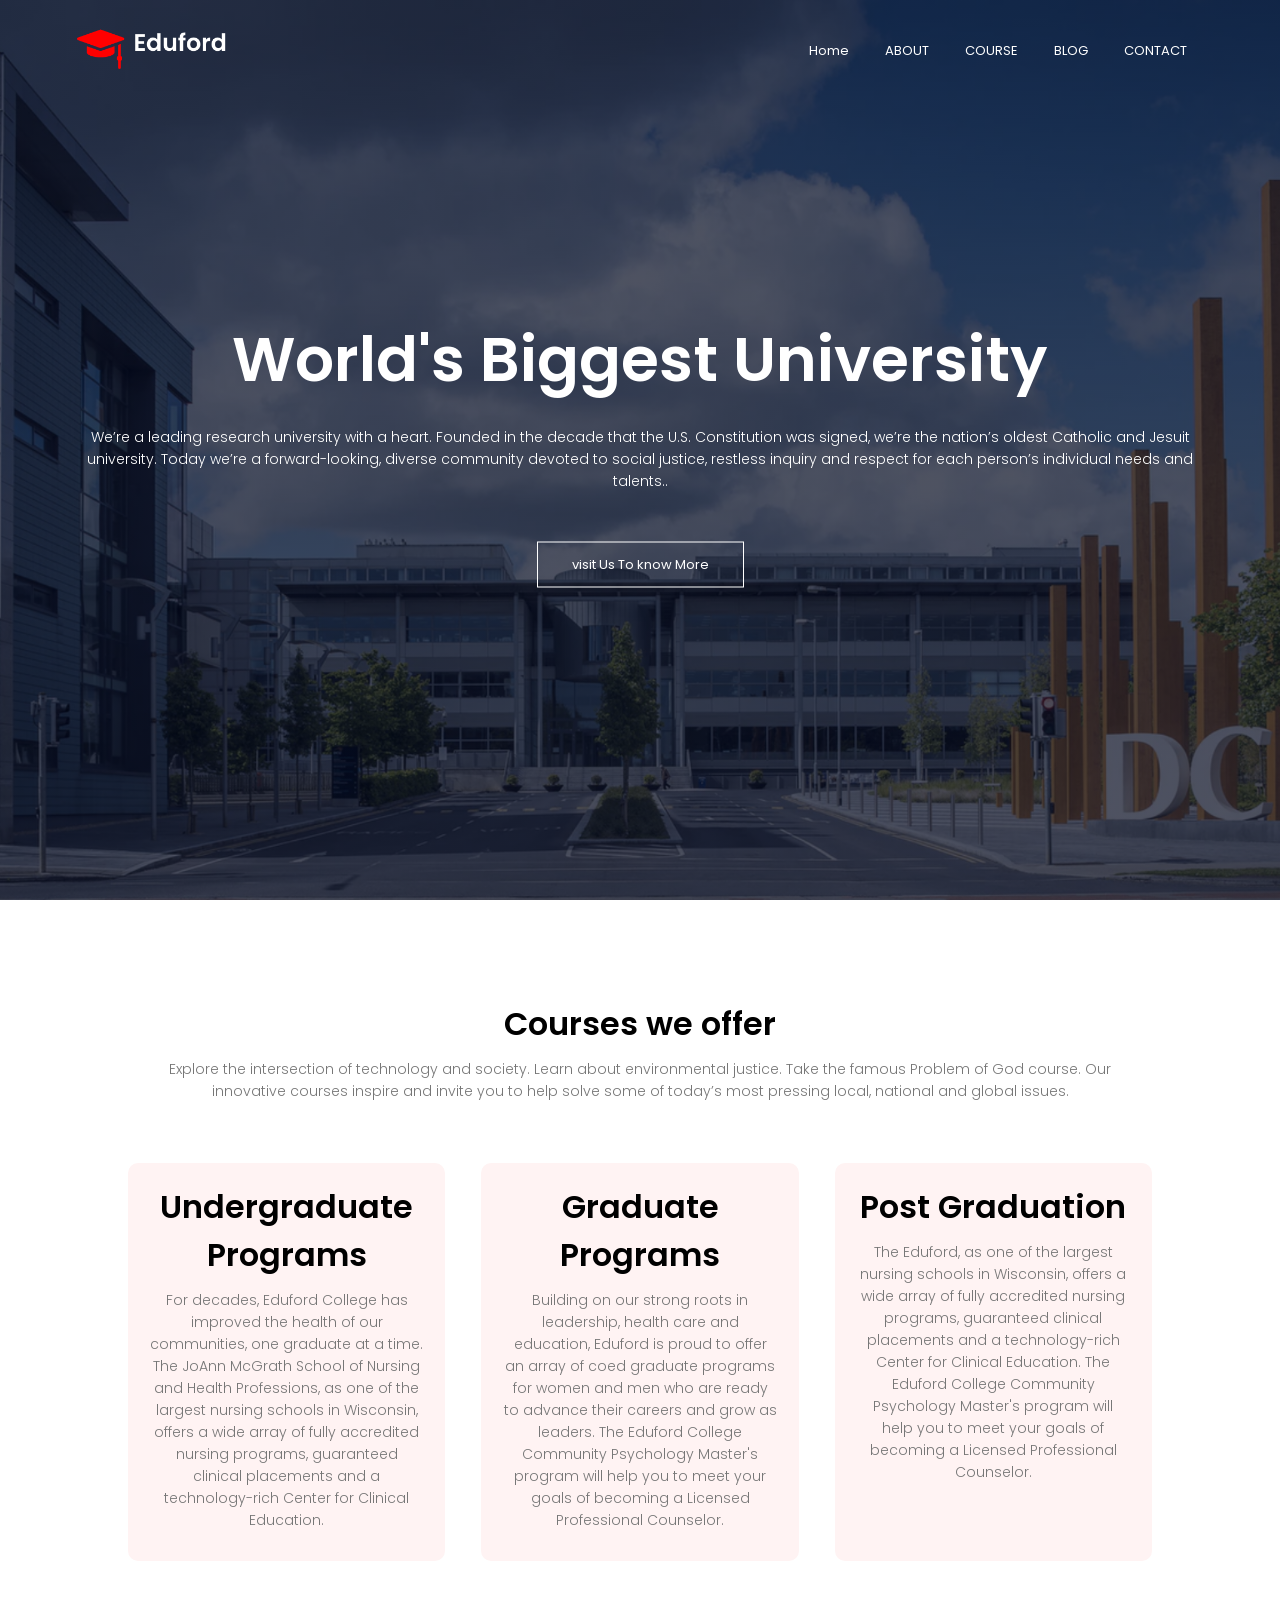
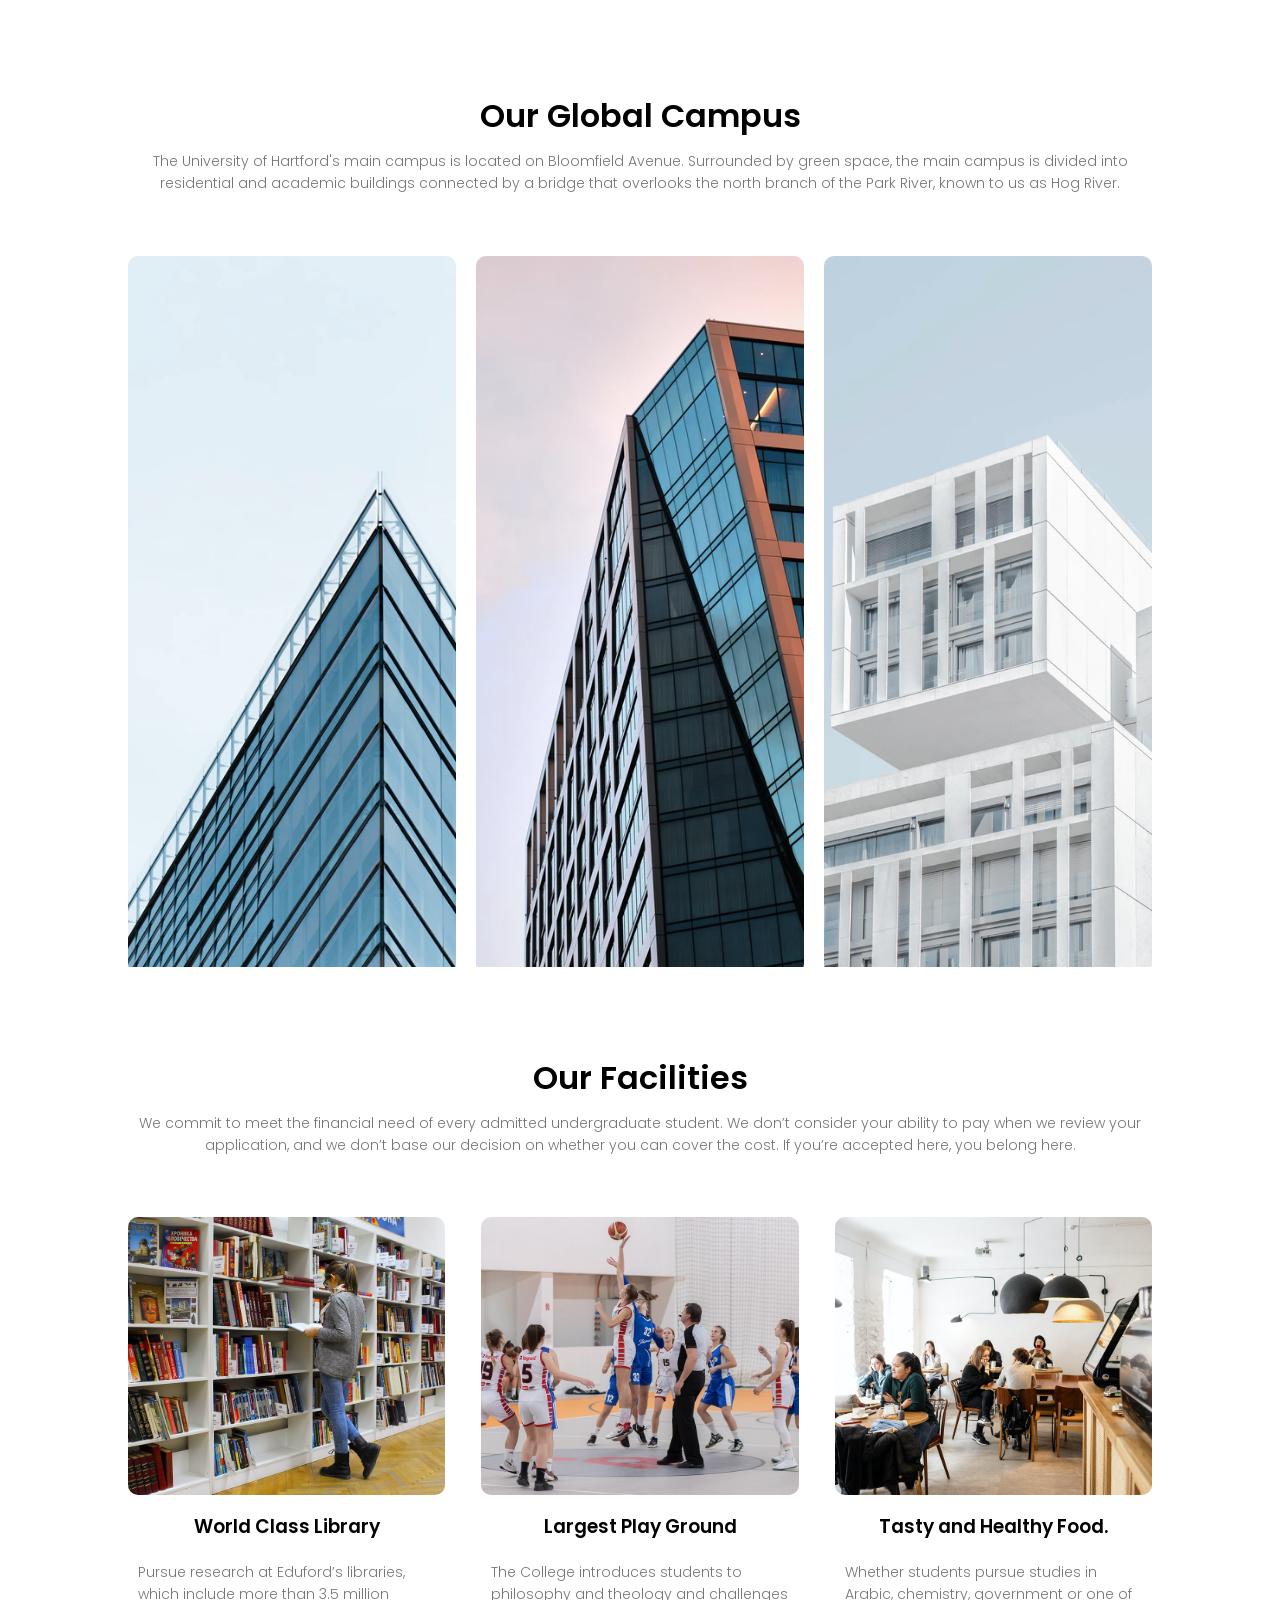
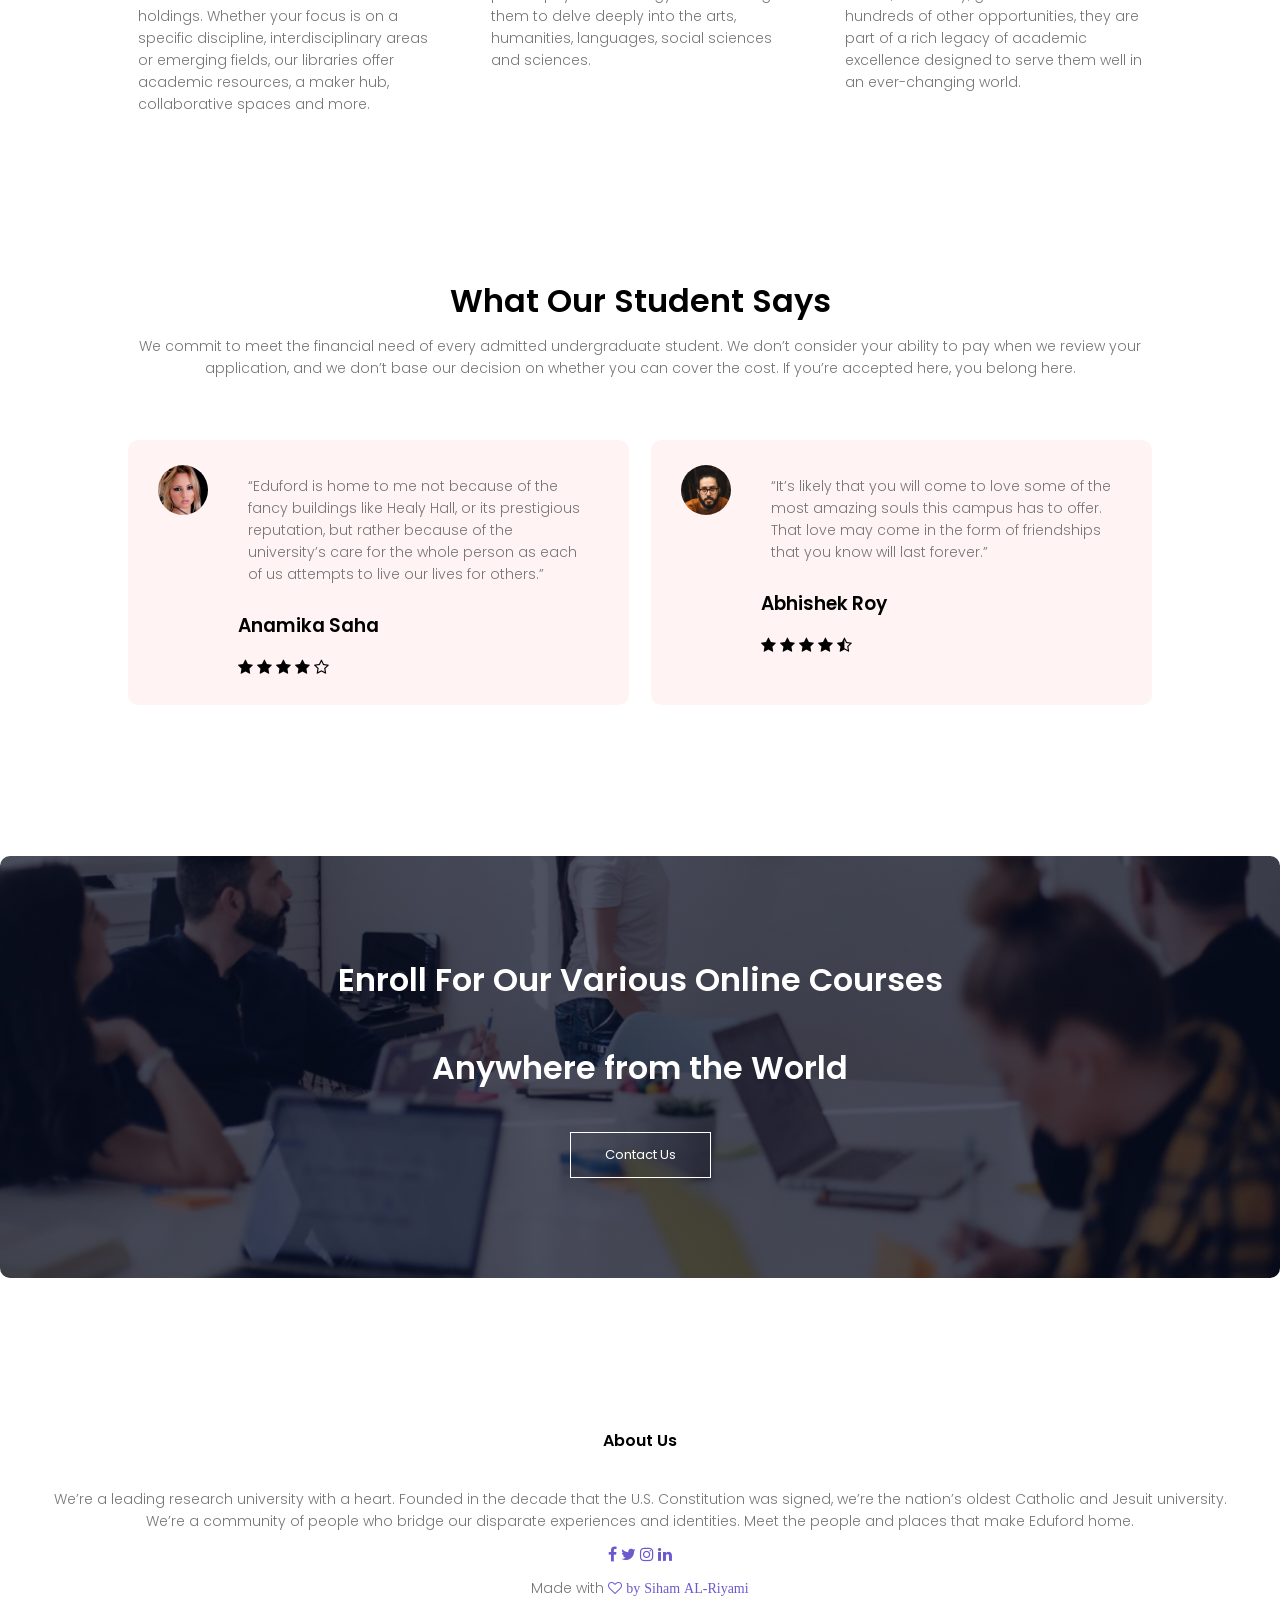
<file: index.html>
<!DOCTYPE html>
<html>
    <head>
        <title>Eduford Uni</title>
        <link rel="stylesheet" href="style.css" text="text/css">
        <link rel="stylesheet" href="https://stackpath.bootstrapcdn.com/font-awesome/4.7.0/css/font-awesome.min.css">
        <link rel="stylesheet" href="https://fonts.googleapis.com/css2?family=Poppins:wght@100;300;400;600;700&family=Roboto:ital,wght@1,100&display=swap">
    </head>
    <body>
        <section class="header">
            <nav>
                <a href="">
                    <img src="images/logo.png">
                </a>
                <div class="nav-links">
                    <i class="fafa-times"></i>
                    <ul>
                        <li>
                            <a href="">Home</a>
                        </li>
                        <li>
                            <a href="">ABOUT</a>
                        </li>
                        <li>
                            <a href="">COURSE</a>
                        </li>
                        <li>
                            <a href="">BLOG</a>
                        </li>
                        <li>
                            <a href="">CONTACT</a>
                        </li>
                    </ul>
                </div>
            </nav>
            <div class="text-box">
                <h1>World's Biggest University</h1>
                <p>We’re a leading research university with a heart. Founded in the decade that the U.S. Constitution was signed, we’re the nation’s oldest Catholic and Jesuit university.
                    Today we’re a forward-looking, diverse community devoted to social justice, restless inquiry and respect for each person’s individual needs and talents..</p>
                <a href="" class="hero-btn">visit Us To know More</a>        
            </div>
        </section>
        <section class="course">
            <h1>Courses we offer</h1>
            <p>Explore the intersection of technology and society. Learn about environmental justice. Take the famous Problem of God course. Our innovative courses inspire and invite you to help solve some of today’s most pressing local, national and global issues.</p>
            <div class="row">
                <div  class="course-col">
                    <h1>Undergraduate Programs</h1>
                    <p>For decades, Eduford College has improved the health of our communities, one graduate at a time. The JoAnn McGrath School of Nursing and Health Professions, as one of the largest nursing schools in Wisconsin, offers a wide array of fully accredited nursing programs, guaranteed clinical placements and a technology-rich Center for Clinical Education.</p>
                </div>
                <div class="course-col">
                    <h1>Graduate Programs</h1>
                    <p>Building on our strong roots in leadership, health care and education, Eduford is proud to offer an array of coed graduate programs for women and men who are ready to advance their careers and grow as leaders. The Eduford College Community Psychology Master's program will help you to meet your goals of becoming a Licensed Professional Counselor.</p>
                </div>
                <div class="course-col">
                    <h1>Post Graduation</h1>
                    <p>The Eduford, as one of the largest nursing schools in Wisconsin, offers a wide array of fully accredited nursing programs, guaranteed clinical placements and a technology-rich Center for Clinical Education. The Eduford College Community Psychology Master's program will help you to meet your goals of becoming a Licensed Professional Counselor.</p>
                </div>
            </div>
        </section>

        <section class="campus">
            <h1>Our Global Campus</h1>
            <p>The University of Hartford's main campus is located on Bloomfield Avenue. Surrounded by green space, the main campus is divided into residential and academic buildings connected by a bridge that overlooks the north branch of the Park River, known to us as Hog River.</p>
            <div class="row">
                <div class="campus-col">
                    <img src="images/london.png">
                    <div class="layer"><h3>LONDON</h3></div>
                </div>
                <div class="campus-col">
                    <img src="images/newyork.png">
                    <div class="layer"><h3>NEWYORK</h3></div>
                </div>
                <div class="campus-col">
                    <img src="images/washington.png">
                    <div class="layer"><h3>WASHINGTON</h3></div>
                </div>
            </div>
        </section>

        <section class="facilities">
            <h1>Our Facilities</h1>
            <p>We commit to meet the financial need of every admitted undergraduate student. We don’t consider your ability to pay when we review your application, and we don’t base our decision on whether you can cover the cost. If you’re accepted here, you belong here.</p>
            <div class="row">
                <div class="facilities-col">
                    <img src="images/library.png">
                    <h3>World Class Library</h3>
                    <p>Pursue research at Eduford’s libraries, which include more than 3.5 million holdings. Whether your focus is on a specific discipline, interdisciplinary areas or emerging fields, our libraries offer academic resources, a maker hub, collaborative spaces and more.</p>
                </div>
                <div class="facilities-col">
                    <img src="images/basketball.png">
                    <h3>Largest Play Ground</h3>
                    <p>The College introduces students to philosophy and theology and challenges them to delve deeply into the arts, humanities, languages, social sciences and sciences.</p>
                </div>
                <div class="facilities-col">
                    <img src="images/cafeteria.png">
                    <h3>Tasty and Healthy Food.</h3>
                    <p>Whether students pursue studies in Arabic, chemistry, government or one of hundreds of other opportunities, they are part of a rich legacy of academic excellence designed to serve them well in an ever-changing world.</p>
                </div>
            </div>
        </section>

        <section class="testimonial">
            <h1>What Our Student Says</h1>
            <p>We commit to meet the financial need of every admitted undergraduate student. We don’t consider your ability to pay when we review your application, and we don’t base our decision on whether you can cover the cost. If you’re accepted here, you belong here.</p>
            <div class="row">
                <div class="testmonial-col">
                    <img src="images/user1.jpg">
                    <div>
                        <p>“Eduford is home to me not because of the fancy buildings like Healy Hall, or its prestigious reputation, but rather because of the university’s care for the whole person as each of us attempts to live our lives for others.”</p>
                        <h3>Anamika Saha</h3>
                        <i class="fa fa-star"></i>
                        <i class="fa fa-star"></i>
                        <i class="fa fa-star"></i>
                        <i class="fa fa-star"></i>
                        <i class="fa fa-star-o"></i>
                    </div>
                </div>
                <div class="testmonial-col">
                    <img src="images/user2.jpg">
                    <div>
                        <p>“It’s likely that you will come to love some of the most amazing souls this campus has to offer. That love may come in the form of friendships that you know will last forever.”</p>
                        <h3>Abhishek Roy</h3>
                        <i class="fa fa-star"></i>
                        <i class="fa fa-star"></i>
                        <i class="fa fa-star"></i>
                        <i class="fa fa-star"></i>
                        <i class="fa fa-star-half-o"></i>
                    </div>
                </div>
            </div>
        </section>

        <section class="cta">
            <h1>Enroll For Our Various Online Courses</h1>
            <h1>Anywhere from the World</h1>
            <a href class="hero-btn">Contact Us</a>
        </section>

        <section class="footer">
            <h4>About Us</h4>
            <p>We’re a leading research university with a heart. Founded in the decade that the U.S. Constitution was signed, we’re the nation’s oldest Catholic and Jesuit university.<br/>
            We’re a community of people who bridge our disparate experiences and identities. Meet the people and places that make Eduford home.
            </p>
            <div class="icons">
                <i class="fa fa-facebook"></i>
                <i class="fa fa-twitter"></i>
                <i class="fa fa-instagram"></i>
                <i class="fa fa-linkedin"></i>
            </div>
            <p>Made with <i class="fa fa-heart-o"> by Siham AL-Riyami </i></p>
        </section>
    </body>
</html>
</file>
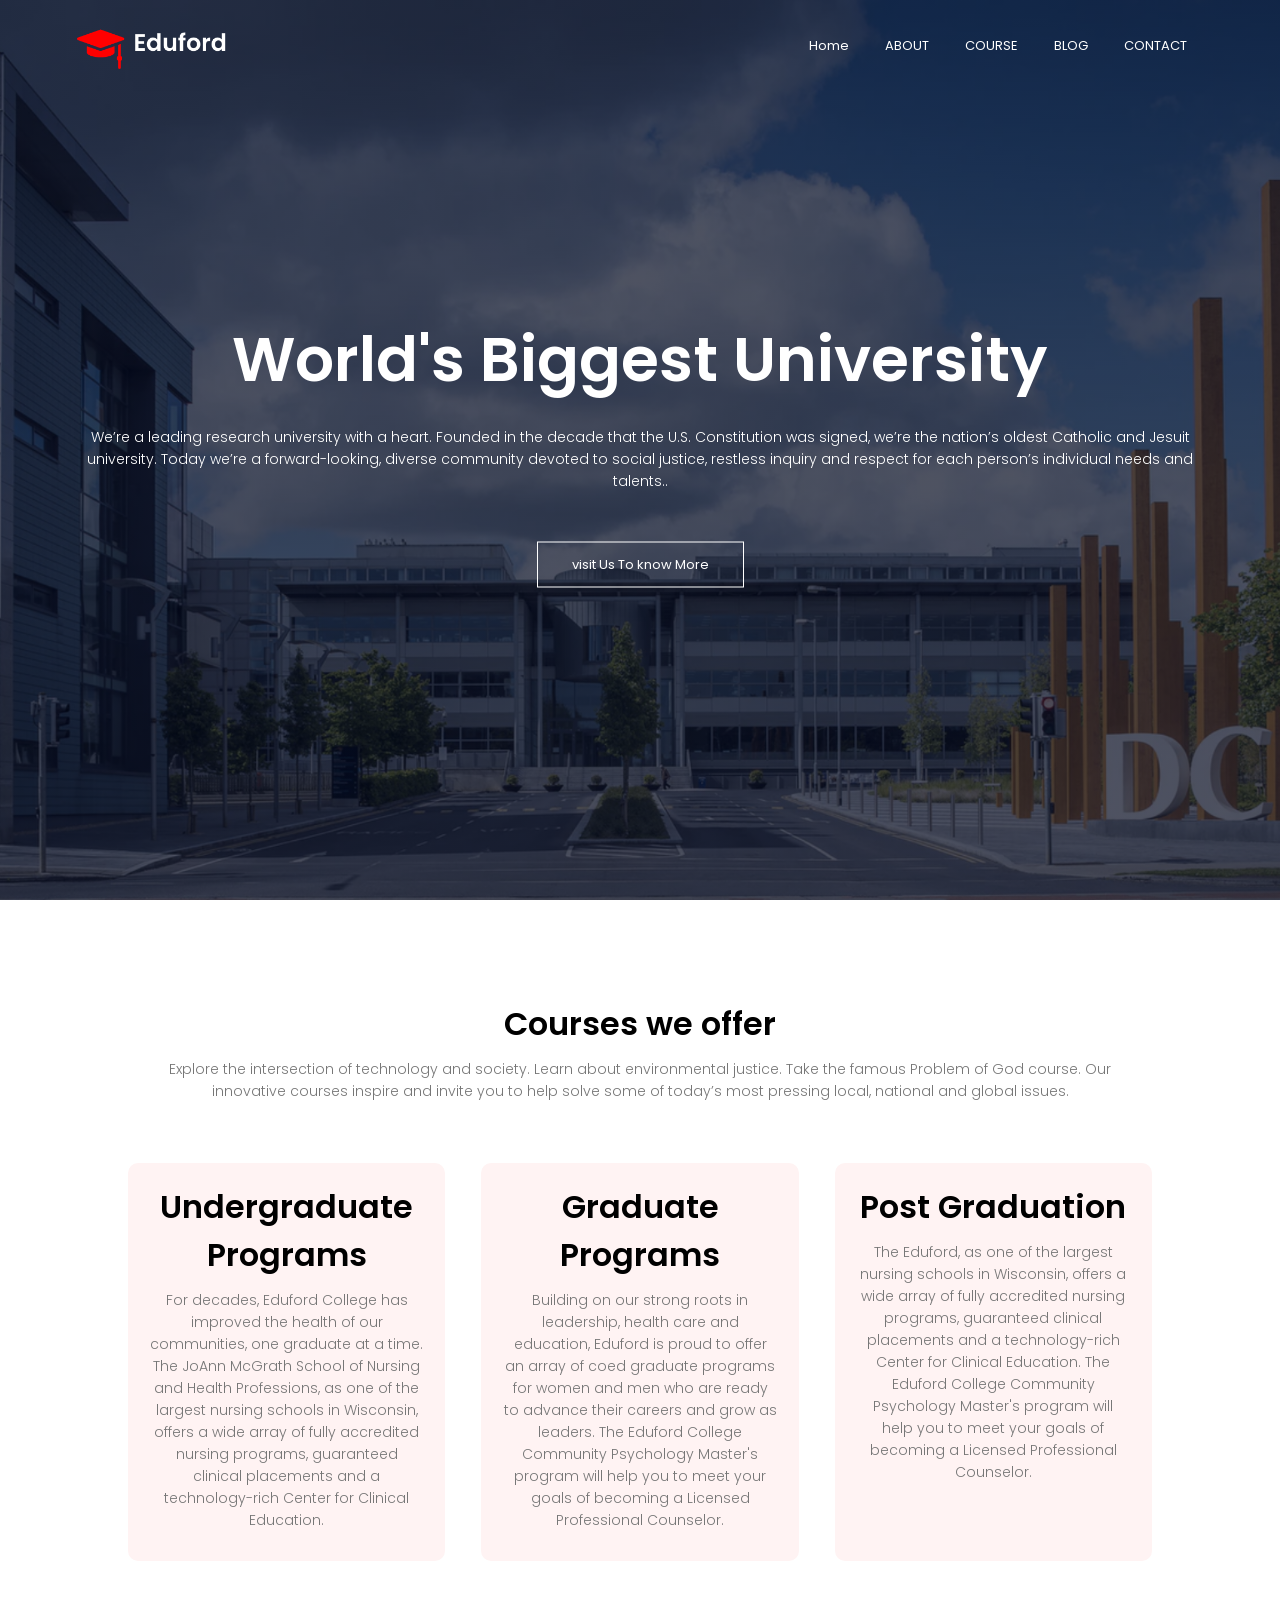
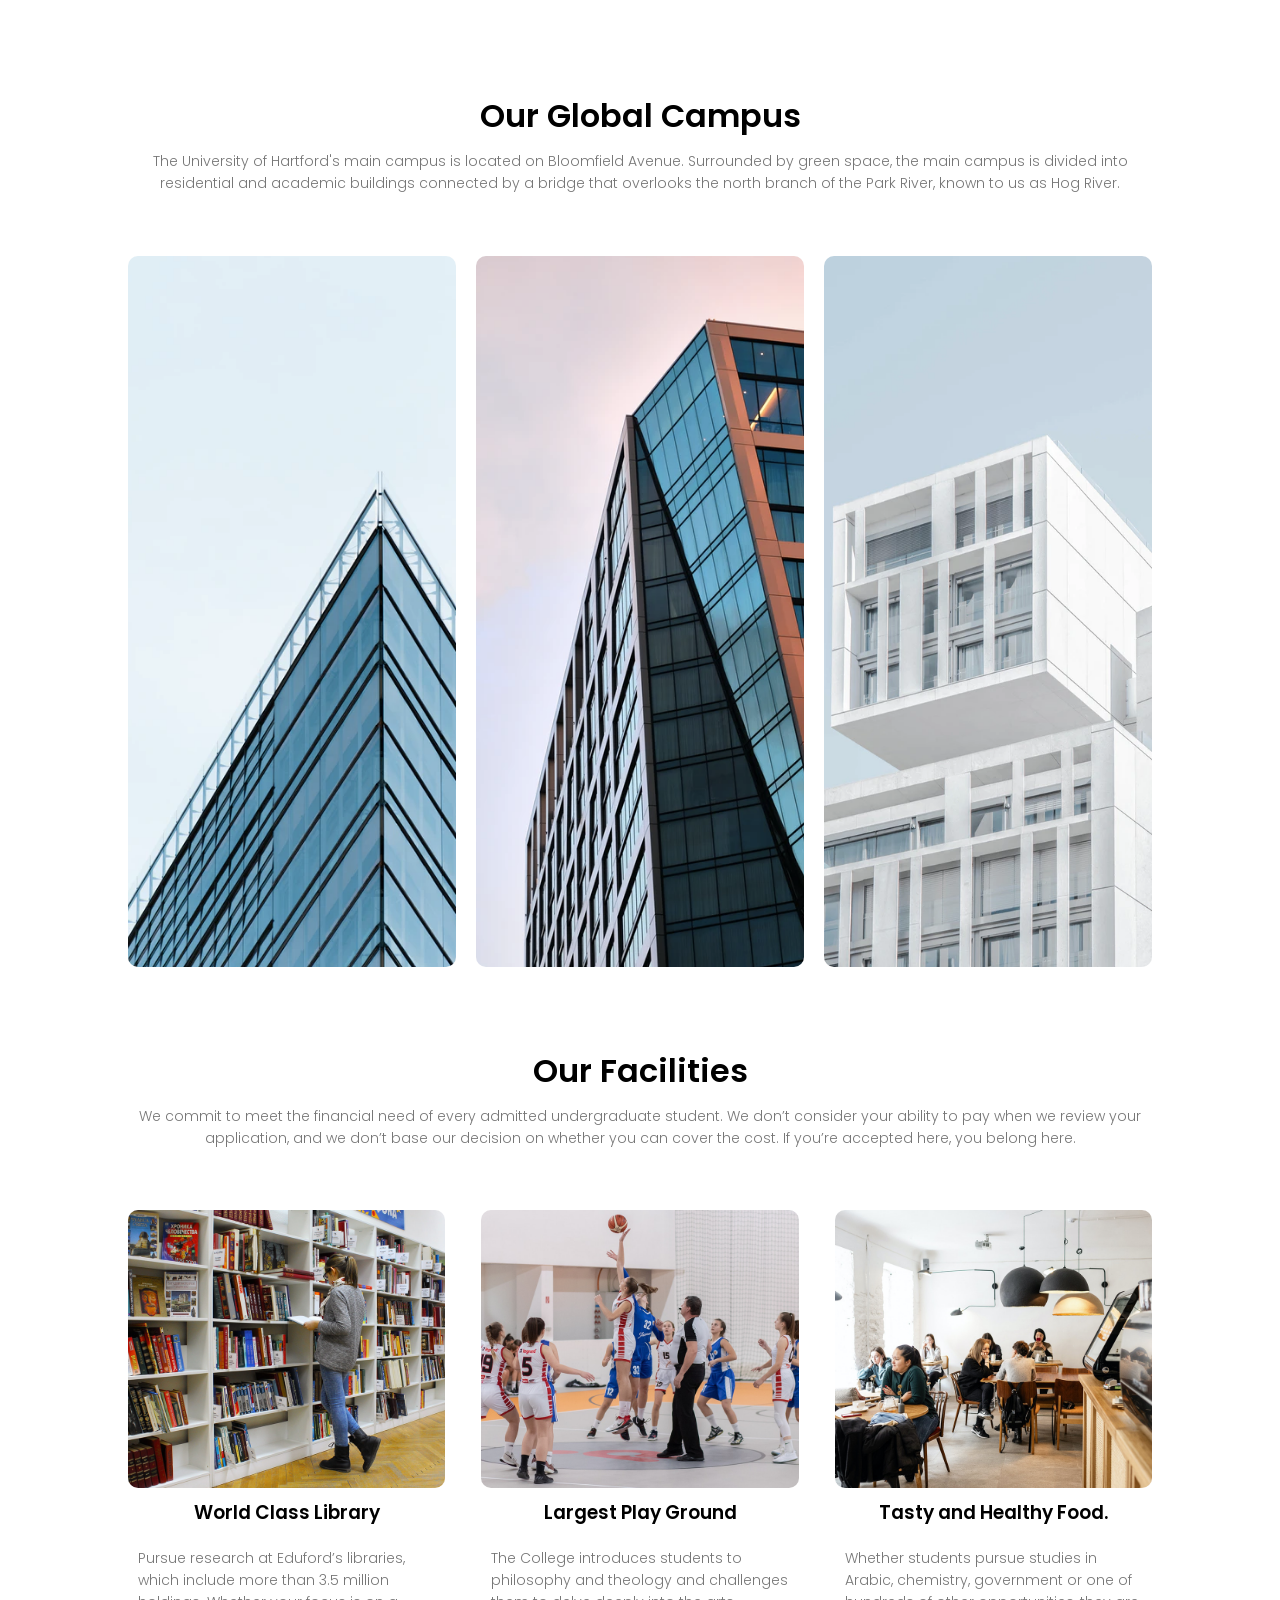
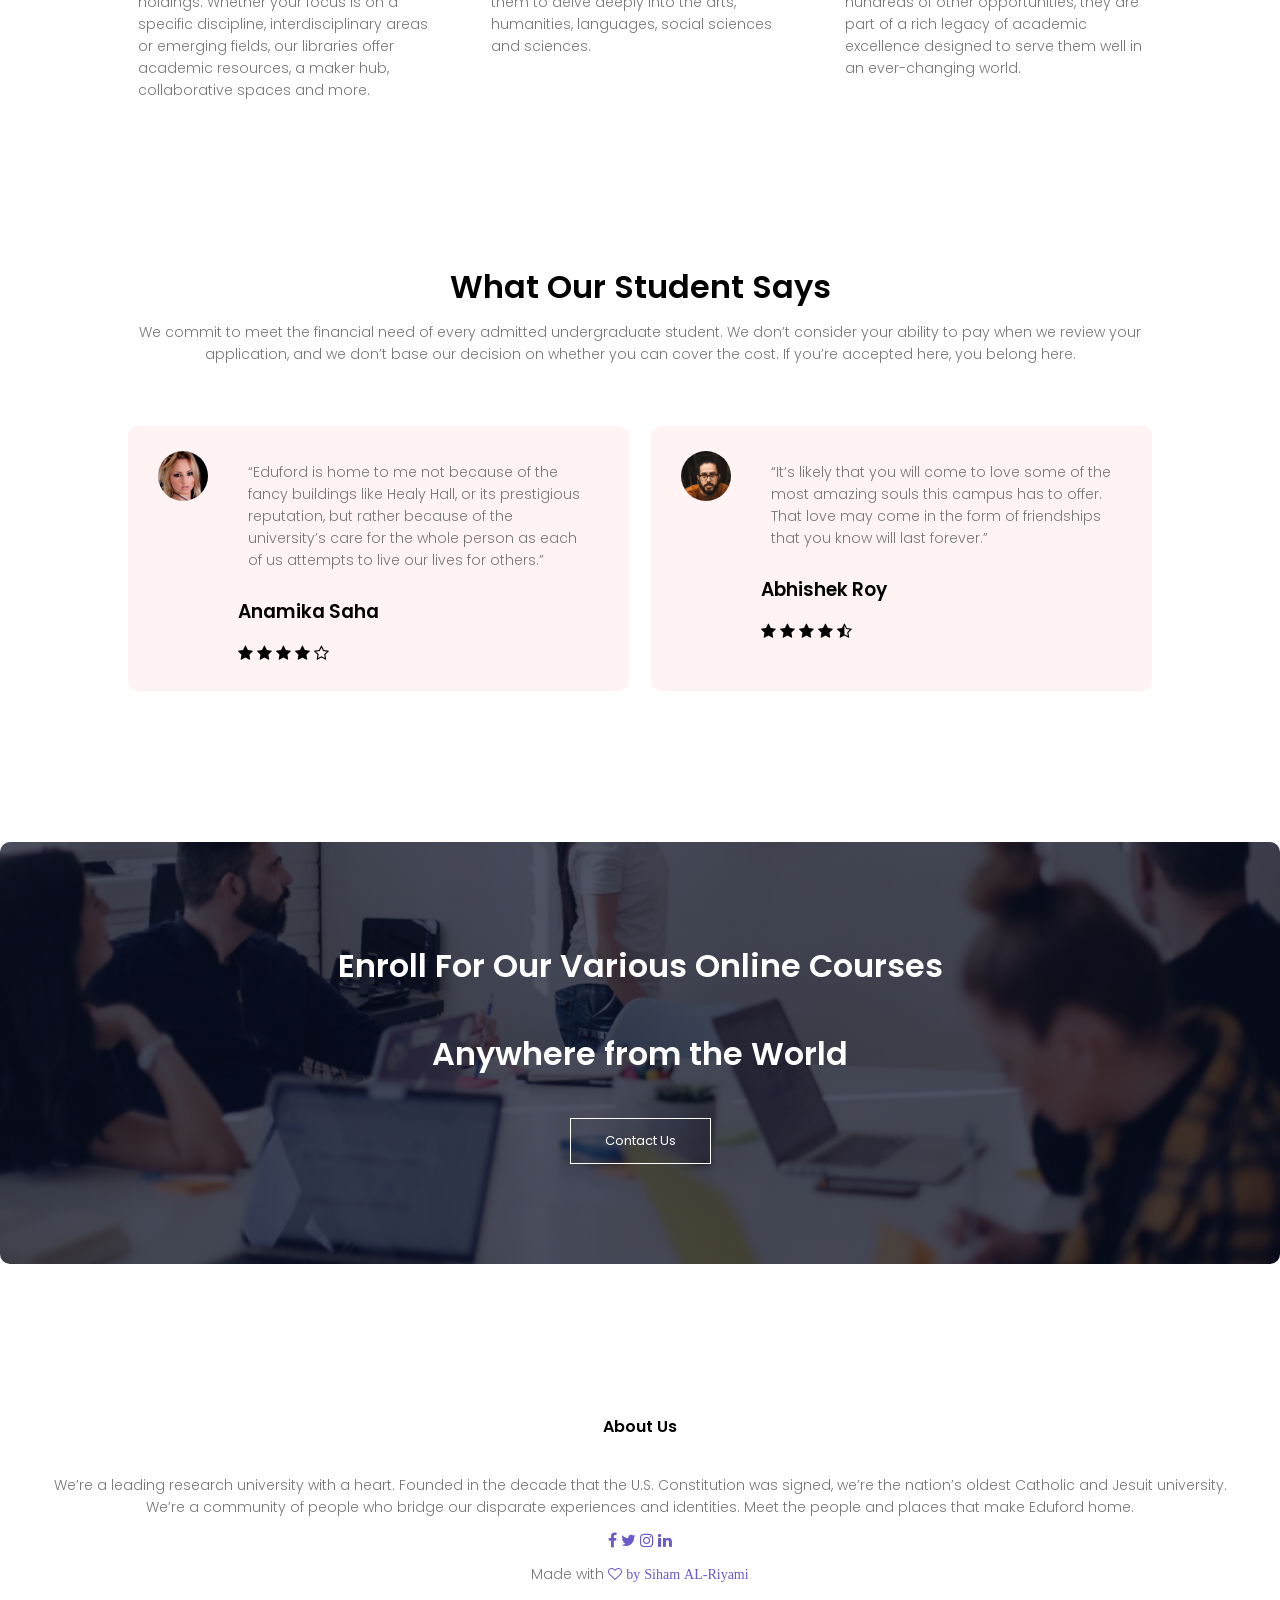
<file: home.html>
<html>
    <head>
        <title>Eduford Uni</title>
        <link rel="stylesheet" href="style.css" text="text/css">
        <link rel="stylesheet" href="https://stackpath.bootstrapcdn.com/font-awesome/4.7.0/css/font-awesome.min.css">
        <link rel="stylesheet" href="https://fonts.googleapis.com/css2?family=Poppins:wght@100;300;400;600;700&family=Roboto:ital,wght@1,100&display=swap">
    </head>
    <body>
        <section class="header">
            <nav>
                <a href="">
                    <img src="images/logo.png">
                </a>
                <div class="nav-links">
                    <i class="fafa-times"></i>
                    <ul>
                        <li>
                            <a href="">Home</a>
                        </li>
                        <li>
                            <a href="">ABOUT</a>
                        </li>
                        <li>
                            <a href="">COURSE</a>
                        </li>
                        <li>
                            <a href="">BLOG</a>
                        </li>
                        <li>
                            <a href="">CONTACT</a>
                        </li>
                    </ul>
                </div>
            </nav>
            <div class="text-box">
                <h1>World's Biggest University</h1>
                <p>We’re a leading research university with a heart. Founded in the decade that the U.S. Constitution was signed, we’re the nation’s oldest Catholic and Jesuit university.
                    Today we’re a forward-looking, diverse community devoted to social justice, restless inquiry and respect for each person’s individual needs and talents..</p>
                <a href="" class="hero-btn">visit Us To know More</a>        
            </div>
        </section>
        <section class="course">
            <h1>Courses we offer</h1>
            <p>Explore the intersection of technology and society. Learn about environmental justice. Take the famous Problem of God course. Our innovative courses inspire and invite you to help solve some of today’s most pressing local, national and global issues.</p>
            <div class="row">
                <div  class="course-col">
                    <h1>Undergraduate Programs</h1>
                    <p>For decades, Eduford College has improved the health of our communities, one graduate at a time. The JoAnn McGrath School of Nursing and Health Professions, as one of the largest nursing schools in Wisconsin, offers a wide array of fully accredited nursing programs, guaranteed clinical placements and a technology-rich Center for Clinical Education.</p>
                </div>
                <div class="course-col">
                    <h1>Graduate Programs</h1>
                    <p>Building on our strong roots in leadership, health care and education, Eduford is proud to offer an array of coed graduate programs for women and men who are ready to advance their careers and grow as leaders. The Eduford College Community Psychology Master's program will help you to meet your goals of becoming a Licensed Professional Counselor.</p>
                </div>
                <div class="course-col">
                    <h1>Post Graduation</h1>
                    <p>The Eduford, as one of the largest nursing schools in Wisconsin, offers a wide array of fully accredited nursing programs, guaranteed clinical placements and a technology-rich Center for Clinical Education. The Eduford College Community Psychology Master's program will help you to meet your goals of becoming a Licensed Professional Counselor.</p>
                </div>
            </div>
        </section>

        <section class="campus">
            <h1>Our Global Campus</h1>
            <p>The University of Hartford's main campus is located on Bloomfield Avenue. Surrounded by green space, the main campus is divided into residential and academic buildings connected by a bridge that overlooks the north branch of the Park River, known to us as Hog River.</p>
            <div class="row">
                <div class="campus-col">
                    <img src="images/london.png">
                    <div class="layer"><h3>LONDON</h3></div>
                </div>
                <div class="campus-col">
                    <img src="images/newyork.png">
                    <div class="layer"><h3>NEWYORK</h3></div>
                </div>
                <div class="campus-col">
                    <img src="images/washington.png">
                    <div class="layer"><h3>WASHINGTON</h3></div>
                </div>
            </div>
        </section>

        <section class="facilities">
            <h1>Our Facilities</h1>
            <p>We commit to meet the financial need of every admitted undergraduate student. We don’t consider your ability to pay when we review your application, and we don’t base our decision on whether you can cover the cost. If you’re accepted here, you belong here.</p>
            <div class="row">
                <div class="facilities-col">
                    <img src="images/library.png">
                    <h3>World Class Library</h3>
                    <p>Pursue research at Eduford’s libraries, which include more than 3.5 million holdings. Whether your focus is on a specific discipline, interdisciplinary areas or emerging fields, our libraries offer academic resources, a maker hub, collaborative spaces and more.</p>
                </div>
                <div class="facilities-col">
                    <img src="images/basketball.png">
                    <h3>Largest Play Ground</h3>
                    <p>The College introduces students to philosophy and theology and challenges them to delve deeply into the arts, humanities, languages, social sciences and sciences.</p>
                </div>
                <div class="facilities-col">
                    <img src="images/cafeteria.png">
                    <h3>Tasty and Healthy Food.</h3>
                    <p>Whether students pursue studies in Arabic, chemistry, government or one of hundreds of other opportunities, they are part of a rich legacy of academic excellence designed to serve them well in an ever-changing world.</p>
                </div>
            </div>
        </section>

        <section class="testimonial">
            <h1>What Our Student Says</h1>
            <p>We commit to meet the financial need of every admitted undergraduate student. We don’t consider your ability to pay when we review your application, and we don’t base our decision on whether you can cover the cost. If you’re accepted here, you belong here.</p>
            <div class="row">
                <div class="testmonial-col">
                    <img src="images/user1.jpg">
                    <div>
                        <p>“Eduford is home to me not because of the fancy buildings like Healy Hall, or its prestigious reputation, but rather because of the university’s care for the whole person as each of us attempts to live our lives for others.”</p>
                        <h3>Anamika Saha</h3>
                        <i class="fa fa-star"></i>
                        <i class="fa fa-star"></i>
                        <i class="fa fa-star"></i>
                        <i class="fa fa-star"></i>
                        <i class="fa fa-star-o"></i>
                    </div>
                </div>
                <div class="testmonial-col">
                    <img src="images/user2.jpg">
                    <div>
                        <p>“It’s likely that you will come to love some of the most amazing souls this campus has to offer. That love may come in the form of friendships that you know will last forever.”</p>
                        <h3>Abhishek Roy</h3>
                        <i class="fa fa-star"></i>
                        <i class="fa fa-star"></i>
                        <i class="fa fa-star"></i>
                        <i class="fa fa-star"></i>
                        <i class="fa fa-star-half-o"></i>
                    </div>
                </div>
            </div>
        </section>

        <section class="cta">
            <h1>Enroll For Our Various Online Courses</h1>
            <h1>Anywhere from the World</h1>
            <a href class="hero-btn">Contact Us</a>
        </section>

        <section class="footer">
            <h4>About Us</h4>
            <p>We’re a leading research university with a heart. Founded in the decade that the U.S. Constitution was signed, we’re the nation’s oldest Catholic and Jesuit university.<br/>
            We’re a community of people who bridge our disparate experiences and identities. Meet the people and places that make Eduford home.
            </p>
            <div class="icons">
                <i class="fa fa-facebook"></i>
                <i class="fa fa-twitter"></i>
                <i class="fa fa-instagram"></i>
                <i class="fa fa-linkedin"></i>
            </div>
            <p>Made with <i class="fa fa-heart-o"> by Siham AL-Riyami </i></p>
        </section>
    </body>
</html>
</file>
<file: style.css>
*{
    margin: 0;
    padding: 0;
    font-family: 'Poppins', sans-serif;
}
h1{
    font-size: 32px;
    font-weight: 600;
}
h3{
    font-weight: 600;
    margin: 10px 0;
}
.row {
    margin-top: 5%;
    display: flex;
    justify-content: space-between;
}
/*---section header ---*/
.header{
    background-size: cover;
    background-attachment: fixed;
    background-position: center;
    opacity: 100%;
    min-height: 100vh;
    width: 100%;
    background-image: linear-gradient(rgba(4,9,30,0.7),rgba(4,9,30,0.7)),url("images/banner.png");
    position: relative;
}
nav {
    display: flex;
    padding: 2% 6%;
    justify-content: space-between;
    align-items: center;
}
nav img{
    width: 150px;
}
.nav-links{
    flex: 1;
    text-align: right;
}
.nav-links ul li {
    list-style: none;
    display: inline-block;
    padding: 8px 16px;
    position: relative;
}
.nav-links ul li a {
    color: white;
    text-decoration: none;
    font-size: 13px;
}
.nav-links ul li::after {
    content: "";
    width: 0%;
    height: 2px;
    background: #f44336;
    display: block;
    margin: auto;
    transition: 0.5s;
}
.nav-links ul li:hover::after{
    width: 100%;
}
.text-box {
    width: 90%;
    color: white;
    position: absolute;
    top: 50%;
    left: 50%;
    transform: translate(-50%,-50%);
    text-align: center;
}
.text-box h1 {
    font-size: 62px;
}
.text-box p {
    margin: 10px 0 40px;
    font-size: 14px;
    color: white;
}
p{
    color: #777;
    font-size: 14px;
    font-weight: 300;
    line-height: 22px;
    padding: 10px;
}
.hero-btn {
    display: inline-block;
    text-decoration: none;
    color: white;
    border: 1px solid white;
    padding: 12px 34px;
    font-size: 13px;
    background: transparent;
    position: relative;
    cursor: pointer;
}

/*----section course------*/
.course{
    width: 80%;
    margin: auto;
    text-align: center;
    padding-top: 100px;
}

.course-col {
    flex-basis: 31%;
    background: #fff3f3;
    border-radius: 10px;
    margin-bottom: 5%;
    padding: 20px 12px;
    box-sizing: border-box;
    transition: 0.5s;
}
.course-col:hover {
    box-shadow: 0 0 20px 0px rgb(0 0 0 / 20%);
}

/*-----section campus---*/

.campus{
    width: 80%;
    margin: auto;
    text-align: center;
    padding-top: 80px;
}
.campus-col {
    flex-basis: 32%;
    border-radius: 10px;
    margin-bottom: 30px;
    position: relative;
    overflow: hidden;
}

.layer{
    background: transparent;
    height: 100%;
    width: 100%;
    position: absolute;
    top: 0;
    left: 0;
    transition: 1s;
}

.layer:hover {
    background: rgba(211, 0, 0, 0.2);
}

.layer:hover h3 {
    bottom: 49%;
    opacity: 1;
}

.layer h3 {
    width: 100%;
    font-weight: 500;
    color: white;
    font-size: 26px;
    bottom: 0;
    left: 50%;
    transform: translateX(-50%);
    position: absolute;
    opacity: 0;
    transition: 0.5s;
}
h3 {
    text-align: center;
    font-weight: 600;
    margin: 10px 0;
}

/*---section facilities ----*/
.facilities{
    width: 80%;
    margin: auto;
    text-align: center;
    padding-top: 50px;
}
.facilities-col {
    flex-basis: 31%;
    border-radius: 10px;
    margin-bottom: 5%;
    text-align: left;
}

.facilities-col img {
    width: 100%;
    border-radius: 10px;
}

/*---- section testimonial--- */

.testimonial{
    width: 80%;
    margin: auto;
    text-align: center;
    padding-top: 100px;
}
.testmonial-col {
    flex-basis: 44%;
    background: #fff3f3;
    border-radius: 10px;
    margin-bottom: 5%;
    text-align: left;
    padding: 25px;
    cursor: pointer;
    display: flex;
}
.testmonial-col h3 {
    margin-top: 16px;
    margin-bottom: 15px;
    text-align: left;
}

.testmonial-col img {
    height: 50px;
    margin-left: 5px;
    margin-right: 30px;
    border-radius: 50%;
}

/*-----section contact us ----*/

.cta {
    margin: 100px auto;
    background-image: linear-gradient(rgba(4,9,30,0.7),rgba(4,9,30,0.7)),url(images/banner2.jpg);
    background-size: cover;
    background-position: center;
    border-radius: 10px;
    opacity: 100%;
    text-align: center;
    padding: 100px 0;
}

.cta h1 {
    margin-bottom: 40px;
    padding: 0px;
    color: white;
}

.footer {
    width: 100%;
    text-align: center;
    padding: 30px 0;
}
.footer h4 {
    margin-bottom: 25px;
    margin-top: 20px;
    font-weight: 600;
}
.icons {
    color: slateblue;
}
.fa-heart-o{
    color: slateblue;
}
</file>
